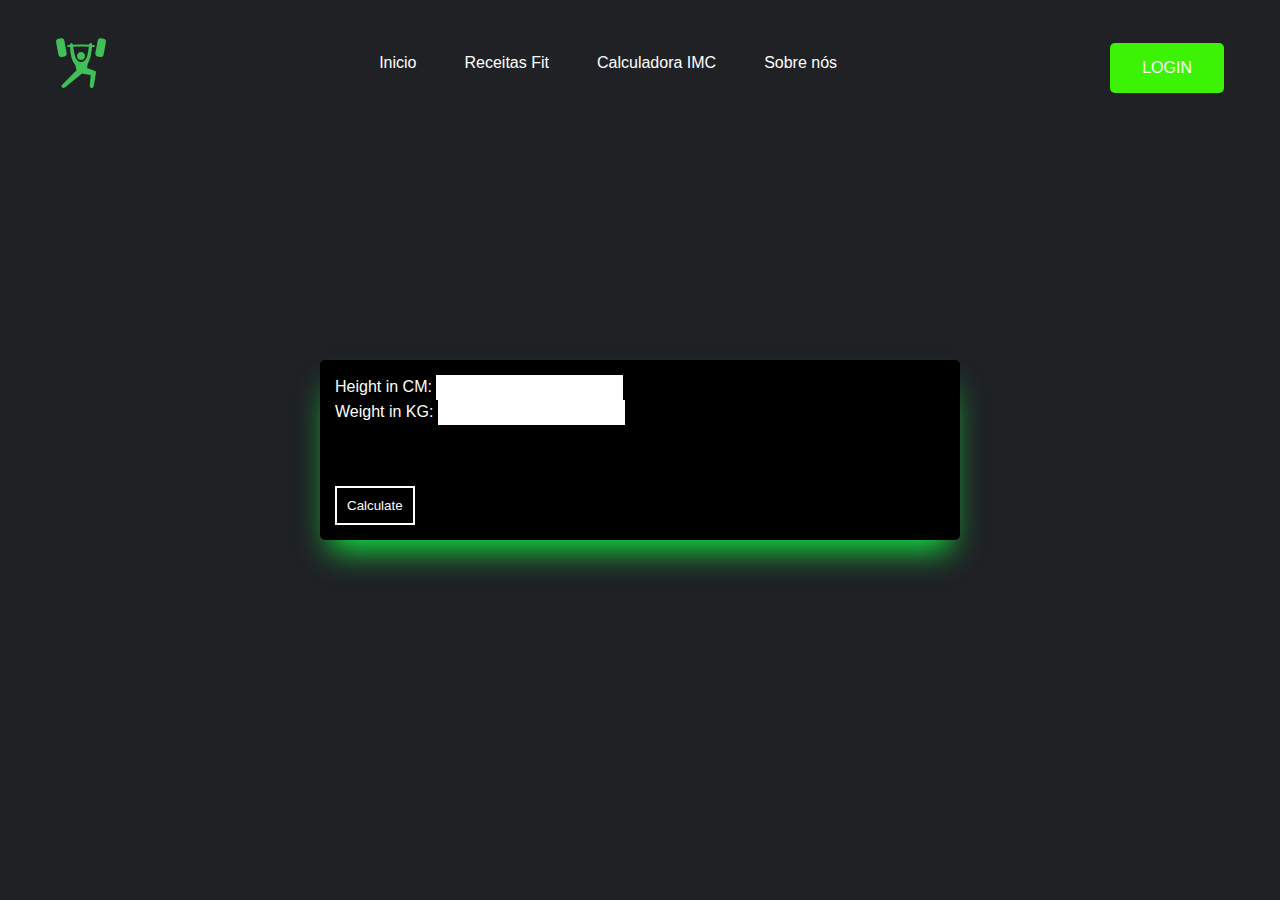
<file: PAP PROJETO FINAL/calculadora.html>
<!DOCTYPE html>
<html lang="en">
<head>
    <meta charset="UTF-8">
    <meta http-equiv="X-UA-Compatible" content="IE=edge">
    <meta name="viewport" content="width=device-width, initial-scale=1.0">
    <title>BMI Calculator with JavaScript</title>
    <link rel="stylesheet" href="cabeçalho\calculadora.css">
    <script src="cabeçalho\calculadora.js" defer></script>
</head>
<body>

    <nav>
        <div class="nav__logo">
          <a href="index.html"><img src="assets/icons8-levantamento-de-peso-50.png" alt="" /></a>
        </div>
        <ul class="nav__links">
            <li class="link"><a href="index.html">Inicio</a></li>
            <li class="link"><a href="home.html">Receitas Fit</a></li>
            <li class="link"><a href="">Calculadora IMC</a></li>
            <li class="link"><a href="sobre.html">Sobre nós</a></li>
        </ul>
        <a href='LOGIN/login.html'><button class="btn">LOGIN</button></a>
      </nav>









    <div class="wrapper">
        <p>Height in CM:
            <input type="text" id="height"><br><span id="height_error"></span>
        </p>

        <p>Weight in KG:
            <input type="text" id="weight"><br><span id="weight_error"></span>
        </p>

        <button id="btn">Calculate</button>
        <p id="output"></p>
    </div>
</body>
</html>
</file>
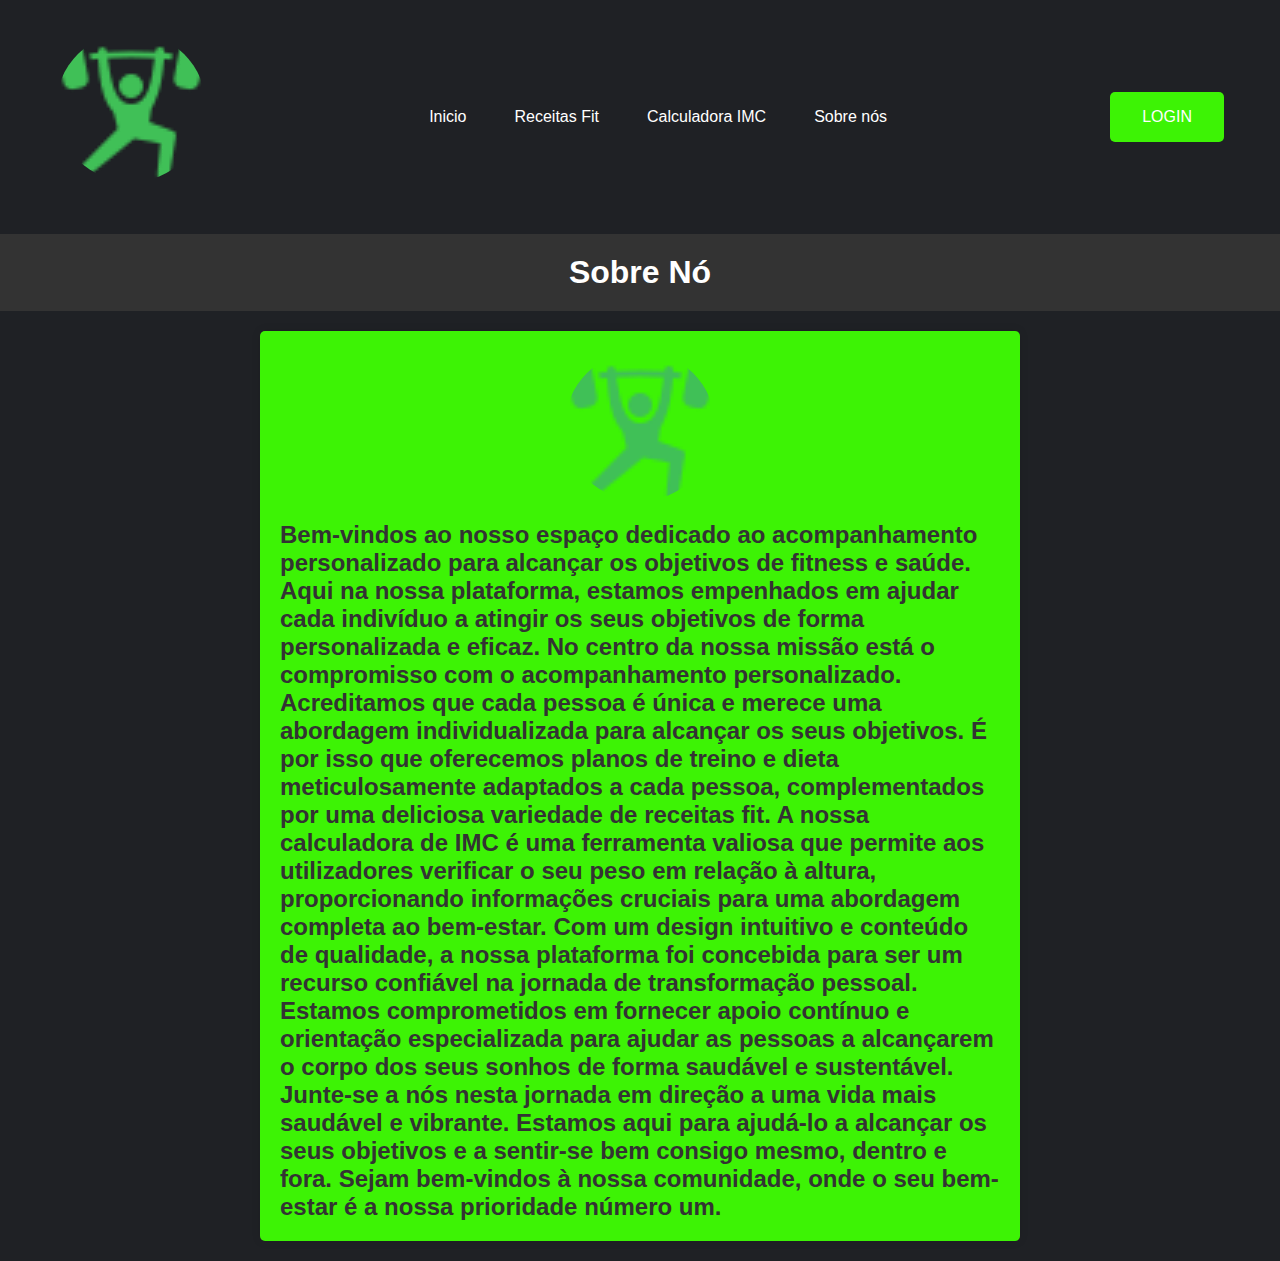
<file: PAP PROJETO FINAL/sobre.html>
<!DOCTYPE html>
<html lang="en">
<head>
    <meta charset="UTF-8">
    <meta name="viewport" content="width=device-width, initial-scale=1.0">
    <title>sobre</title>
    <link rel="stylesheet" href="cabeçalho/sobre.css" />
</head>
<body>
    

    <nav>
      
        <div class="nav__logo">
          <a href="index.html"><img src="assets\icons8-levantamento-de-peso-50.png" alt="" /></a>
        </div>
        <ul class="nav__links">
          <li class="link"><a href="">Inicio</a></li>
          <li class="link"><a href="home.html">Receitas Fit</a></li>
          <li class="link"><a href="calculadora.html">Calculadora IMC</a></li>
          <li class="link"><a href="sobre.html">Sobre nós</a></li>
        </ul>
        <a href='LOGIN/login.html'><button class="btn">LOGIN</button></a>
      </nav>

      
      
          <header>
              <h1>Sobre Nó</h1>
          </header>
          <div class="container">
              <div class="content">
                  <img src="assets/icons8-levantamento-de-peso-50.png" alt="Minha Foto">
                  <h2>
                    
                    Bem-vindos ao nosso espaço dedicado ao acompanhamento personalizado para alcançar os objetivos de fitness e saúde. Aqui na nossa plataforma, estamos empenhados em ajudar cada indivíduo a atingir os seus objetivos de forma personalizada e eficaz.

No centro da nossa missão está o compromisso com o acompanhamento personalizado. Acreditamos que cada pessoa é única e merece uma abordagem individualizada para alcançar os seus objetivos. É por isso que oferecemos planos de treino e dieta meticulosamente adaptados a cada pessoa, complementados por uma deliciosa variedade de receitas fit.

A nossa calculadora de IMC é uma ferramenta valiosa que permite aos utilizadores verificar o seu peso em relação à altura, proporcionando informações cruciais para uma abordagem completa ao bem-estar.

Com um design intuitivo e conteúdo de qualidade, a nossa plataforma foi concebida para ser um recurso confiável na jornada de transformação pessoal. Estamos comprometidos em fornecer apoio contínuo e orientação especializada para ajudar as pessoas a alcançarem o corpo dos seus sonhos de forma saudável e sustentável.

Junte-se a nós nesta jornada em direção a uma vida mais saudável e vibrante. Estamos aqui para ajudá-lo a alcançar os seus objetivos e a sentir-se bem consigo mesmo, dentro e fora.

Sejam bem-vindos à nossa comunidade, onde o seu bem-estar é a nossa prioridade número um.
          </div>
          
      
      


</body>
</html>
</file>
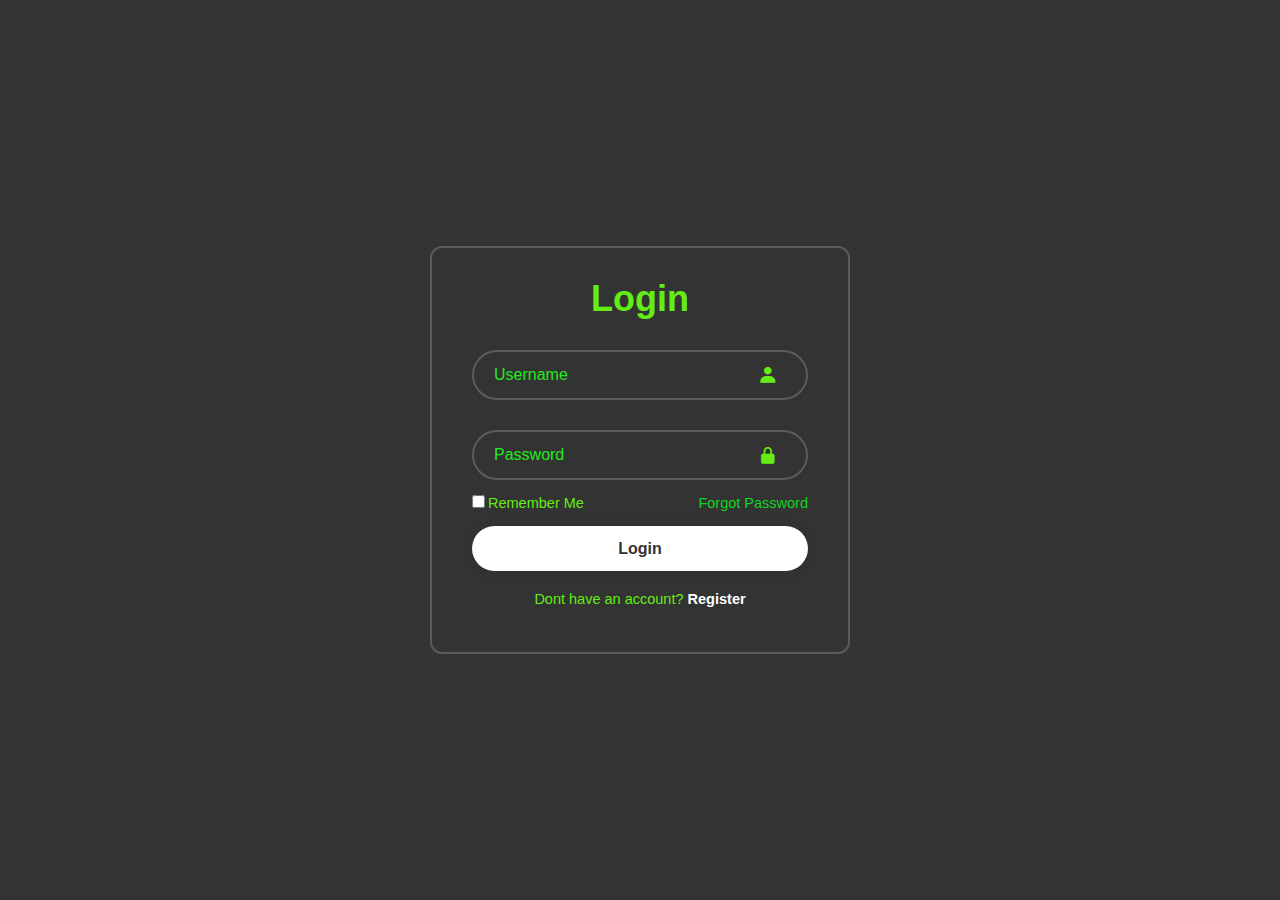
<file: PAP PROJETO FINAL/LOGIN/login.html>
<!DOCTYPE html>
<html lang="en">
<head>
  <meta charset="UTF-8">
  <meta name="viewport" content="width=device-width, initial-scale=1.0">
  <title>Login Form | Dan Aleko</title>
  <link rel="stylesheet" href="LOGIN.CSS">
  <link href='https://unpkg.com/boxicons@2.1.4/css/boxicons.min.css' rel='stylesheet'>
</head>
<body>
  <div class="wrapper">
    <form action="">
      <h1>Login</h1>
      <div class="input-box">
        <input type="text" placeholder="Username" required>
        <i class='bx bxs-user'></i>
      </div>
      <div class="input-box">
        <input type="password" placeholder="Password" required>
        <i class='bx bxs-lock-alt' ></i>
      </div>
      <div class="remember-forgot">
        <label><input type="checkbox">Remember Me</label>
        <a href="#">Forgot Password</a>
      </div>
      <button type="submit" class="btn">Login</button>
      <div class="register-link">
        <p>Dont have an account? <a href="#">Register</a></p>
      </div>
    </form>
  </div>
</body>
</html>
</file>
<file: PAP PROJETO FINAL/cabeçalho/sobre.css>
:root {
    --primary-color: #111317;
    --primary-color-light: #1f2125;
    --primary-color-extra-light: #35373b;
    --secondary-color: #3df305;
    --secondary-color-dark: #55f10c;
    --text-light: #d1d5db;
    --white: #ffffff;
    --max-width: 1200px;
  }
  
  * {
    padding: 0;
    margin: 0;
    box-sizing: border-box;
  }
  
  .section__container {
    max-width: var(--max-width);
    margin: auto;
    padding: 5rem 1rem;
  }
  
  .section__header {
    margin-bottom: 1rem;
    font-size: 2.25rem;
    font-weight: 600;
    text-align: center;
    color: var(--white);
  }
  
  .section__subheader {
    max-width: 600px;
    margin: auto;
    text-align: center;
    color: var(--text-light);
  }
  
  .btn {
    padding: 1rem 2rem;
    outline: none;
    border: none;
    font-size: 1rem;
    color: var(--white);
    background-color: var(--secondary-color);
    border-radius: 5px;
    cursor: pointer;
    transition: 0.3s;
  }
  
  .btn:hover {
    background-color: var(--secondary-color-dark);
  }
  
  img {
    width: 100%;
    display: flex;
  }
  
  a {
    text-decoration: none;
  }
  
  .bg__blur {
    position: absolute;
    box-shadow: 0 0 1000px 50px var(--secondary-color);
    z-index: -1;
  }
  
  body {
    font-family: "Poppins", sans-serif;
    background-color: var(--primary-color);
  }
  
  nav {
    max-width: var(--max-width);
    margin: auto;
    padding: 2rem 1rem;
    display: flex;
    align-items: center;
    justify-content: space-between;
    gap: 2rem;
  }
  
  .nav__logo {
    max-width: 150px;
  }
  
  .nav__links {
    list-style: none;
    display: flex;
    align-items: center;
    gap: 3rem;
  }
  
  .link a {
    position: relative;
    padding-bottom: 0.75rem;
    color: var(--white);
  }
  
  .link a::after {
    content: "";
    position: absolute;
    height: 2px;
    width: 0;
    left: 0;
    bottom: 0;
    background-color: var(--secondary-color);
    transition: 0.3s;
  }




  .link a:hover::after {
    width: 50%;
  }
  
  .header__container {
    position: relative;
    padding-top: 2rem;
    display: grid;
    grid-template-columns: repeat(2, 1fr);
    align-items: center;
    gap: 2rem;
  }
  
  .header__container::before {
    content: "FITNESS";
    position: absolute;
    bottom: 5rem;
    right: 20rem;
    font-size: 10rem;
    font-weight: 700;
    line-height: 7rem;
    color: var(--white);
    opacity: 0.05;
    z-index: -1;
  }
  
  .header__blur {
    bottom: 5rem;
    right: 0;
  }
  
  .header__content h4 {
    margin-bottom: 1rem;
    font-size: 1rem;
    font-weight: 600;
    color: var(--secondary-color);
  }
  
  .header__content h1 {
    margin-bottom: 1rem;
    font-size: 5rem;
    font-weight: 700;
    line-height: 6rem;
    color: var(--white);
  }
  
  .header__content h1 span {
    -webkit-text-fill-color: transparent;
    -webkit-text-stroke: 1px var(--white);
  }
  
  .header__content p {
    margin-bottom: 2rem;
    color: var(--text-light);
  }


  body {
    font-family: Arial, sans-serif;
    margin: 0;
    padding: 0;
    background-color: #1f2125;
}

header {
    background-color: #333;
    color: #fff;
    text-align: center;
    padding: 20px 0;
}

.container {
    max-width: 800px;
    margin: 20px auto;
    padding: 0 20px;
}

.content {
    background-color:  #3df305;
    padding: 20px;
    border-radius: 5px;
    box-shadow: 0 0 10px rgba(0, 0, 0, 0.1);
}

img {
    width: 150px;
    border-radius: 50%;
    display: block;
    margin: 0 auto 20px;
}

h2 {
    color: #333;
}

footer {
    background-color: #333;
    color:  #3df305;
    text-align: center;
    padding: 10px 0;
    position: fixed;
    bottom: 0;
    width: 100%;
}
</file>
<file: PAP PROJETO FINAL/LOGIN/LOGIN.CSS>
*{
    margin: 0;
    padding: 0;
    box-sizing: border-box;
    font-family: "Poppins", sans-serif;
    background-color: #333;
  }
  body{
    display: flex;
    justify-content: center;
    align-items: center;
    min-height: 100vh;
    background-size: cover;
    background-position: center;
  }
  .wrapper{
    width: 420px;
    background: transparent;
    border: 2px solid rgba(255, 255, 255, .2);
    backdrop-filter: blur(9px);
    color: #64ec15;
    border-radius: 12px;
    padding: 30px 40px;
  }
  .wrapper h1{
    font-size: 36px;
    text-align: center;
  }
  .wrapper .input-box{
    position: relative;
    width: 100%;
    height: 50px;
    
    margin: 30px 0;
  }
  .input-box input{
    width: 100%;
    height: 100%;
    background: transparent;
    border: none;
    outline: none;
    border: 2px solid rgba(255, 255, 255, .2);
    border-radius: 40px;
    font-size: 16px;
    color: #55f00e;
    padding: 20px 45px 20px 20px;
  }
  .input-box input::placeholder{
    color: #22eb1b;
  }
  .input-box i{
    position: absolute;
    right: 20px;
    top: 30%;
    transform: translate(-50%);
    font-size: 20px;
  
  }
  .wrapper .remember-forgot{
    display: flex;
    justify-content: space-between;
    font-size: 14.5px;
    margin: -15px 0 15px;
  }
  .remember-forgot label input{
    accent-color: #51eb15;
    margin-right: 3px;
  
  }
  .remember-forgot a{
    color: #12d422;
    text-decoration: none;
  
  }
  .remember-forgot a:hover{
    text-decoration: underline;
  }
  .wrapper .btn{
    width: 100%;
    height: 45px;
    background: #fff;
    border: none;
    outline: none;
    border-radius: 40px;
    box-shadow: 0 0 10px rgba(0, 0, 0, .1);
    cursor: pointer;
    font-size: 16px;
    color: #333;
    font-weight: 600;
  }
  .wrapper .register-link{
    font-size: 14.5px;
    text-align: center;
    margin: 20px 0 15px;
  
  }
  .register-link p a{
    color: #fff;
    text-decoration: none;
    font-weight: 600;
  }
  .register-link p a:hover{
    text-decoration: underline;
  }
</file>
